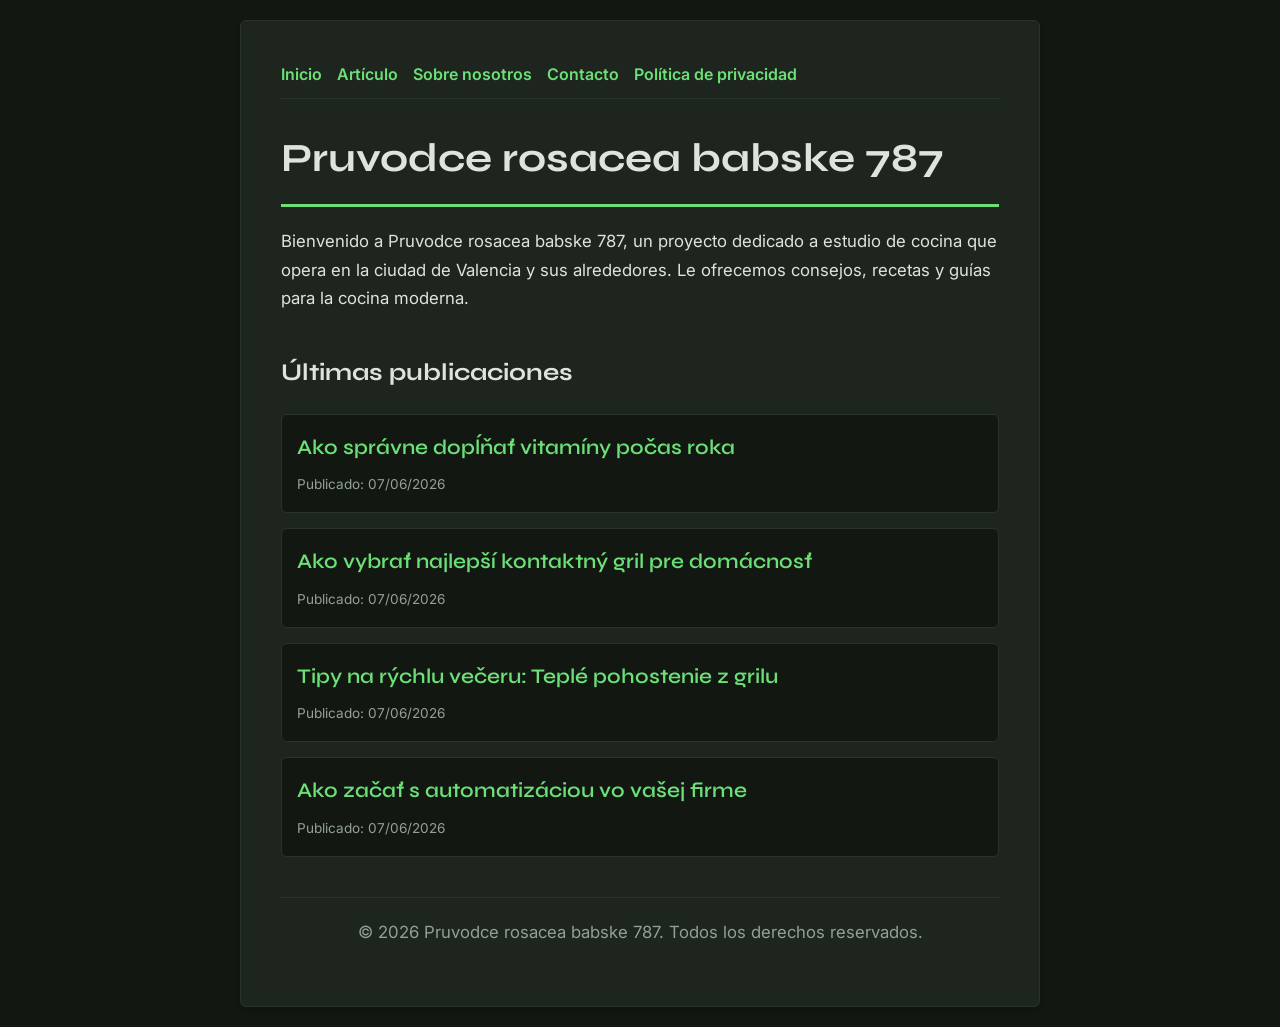
<file: index.html>
<!DOCTYPE html>
<html lang="es">
<head>
    <meta charset="UTF-8">
    <meta name="viewport" content="width=device-width, initial-scale=1.0">
    <title>Pruvodce rosacea babske 787 | Estudio de cocina - Valencia</title>
    <meta name="description" content="Bienvenido a Pruvodce rosacea babske 787, un proyecto dedicado a estudio de cocina que opera en la ciudad de Valencia y sus alrededores. Le ofrecemos consejos, recetas y guías para la cocina moderna.">
    <meta name="geo.region" content="ES" />
    <meta name="geo.placename" content="Valencia" />
    <meta name="geo.position" content="39.4699;-0.3763" />
    <meta name="ICBM" content="39.4699, -0.3763" />
    <link rel="stylesheet" href="style.css">
    <script type="application/ld+json">
{
  "@context": "https://schema.org",
  "@type": "LocalBusiness",
  "name": "Pruvodce rosacea babske 787",
  "url": "https://pruvodce-rosacea-babske-787.github.io",
  "telephone": "+34 96 555 78 90",
  "address": {
    "@type": "PostalAddress",
    "addressLocality": "Valencia",
    "addressRegion": "Valencia",
    "postalCode": "46001",
    "addressCountry": "ES"
  },
  "geo": {
    "@type": "GeoCoordinates",
    "latitude": 39.4699,
    "longitude": -0.3763
  }
}
</script>
</head>
<body>
    
        <div class="container" style="max-width: 800px;">
            <nav style="display: flex; gap: 15px; margin-bottom: 25px; border-bottom: 1px solid var(--border-color); padding-bottom: 10px; overflow-x: auto; flex-wrap: wrap;">
            <a href="index.html">Inicio</a>
            <a href="ako-spravne-doplnat-vitaminy-pocas-roka.html">Artículo</a>
            <a href="about.html">Sobre nosotros</a>
            <a href="contact.html">Contacto</a>
            <a href="privacy.html">Política de privacidad</a>
        </nav>
            <h1>Pruvodce rosacea babske 787</h1>
            <p>Bienvenido a Pruvodce rosacea babske 787, un proyecto dedicado a estudio de cocina que opera en la ciudad de Valencia y sus alrededores. Le ofrecemos consejos, recetas y guías para la cocina moderna.</p>
            <h2 style="margin-top: 40px;">Últimas publicaciones</h2>
            <ul style="list-style-type: none; padding-left: 0;">
                <li style="background: var(--bg-color); padding: 15px; border-radius: var(--border-radius); border: 1px solid var(--border-color); margin-bottom: 15px;">
                <h3 style="margin-bottom: 5px; font-size: 1.3rem;"><a href="ako-spravne-doplnat-vitaminy-pocas-roka.html">Ako správne dopĺňať vitamíny počas roka</a></h3>
                <span style="font-size:0.85rem; color: var(--muted-text)">Publicado: 07/06/2026</span>
            </li>
<li style="background: var(--bg-color); padding: 15px; border-radius: var(--border-radius); border: 1px solid var(--border-color); margin-bottom: 15px;">
                <h3 style="margin-bottom: 5px; font-size: 1.3rem;"><a href="ako-vybrat-najlepsi-kontaktny-gril-pre-domacnost.html">Ako vybrať najlepší kontaktný gril pre domácnosť</a></h3>
                <span style="font-size:0.85rem; color: var(--muted-text)">Publicado: 07/06/2026</span>
            </li>
<li style="background: var(--bg-color); padding: 15px; border-radius: var(--border-radius); border: 1px solid var(--border-color); margin-bottom: 15px;">
                <h3 style="margin-bottom: 5px; font-size: 1.3rem;"><a href="tipy-na-rychlu-veceru-teple-pohostenie-z-grilu.html">Tipy na rýchlu večeru: Teplé pohostenie z grilu</a></h3>
                <span style="font-size:0.85rem; color: var(--muted-text)">Publicado: 07/06/2026</span>
            </li>
<li style="background: var(--bg-color); padding: 15px; border-radius: var(--border-radius); border: 1px solid var(--border-color); margin-bottom: 15px;">
                <h3 style="margin-bottom: 5px; font-size: 1.3rem;"><a href="ako-zacat-s-automatizaciou-vo-vasej-firme.html">Ako začať s automatizáciou vo vašej firme</a></h3>
                <span style="font-size:0.85rem; color: var(--muted-text)">Publicado: 07/06/2026</span>
            </li>

            </ul>
            <footer>
                <p>&copy; 2026 Pruvodce rosacea babske 787. Todos los derechos reservados.</p>
            </footer>
        </div>
        
</body>
</html>
</file>
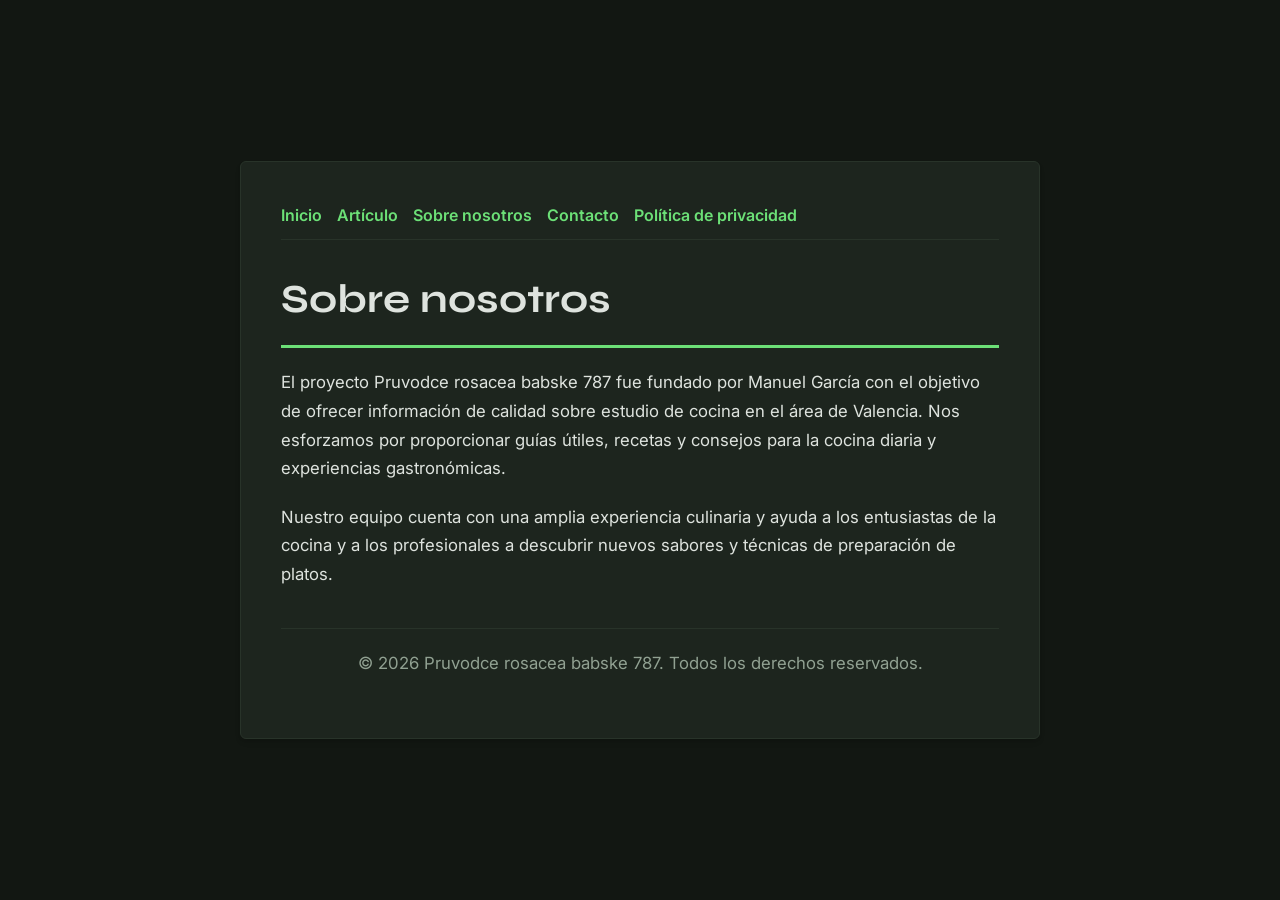
<file: about.html>
<!DOCTYPE html>
<html lang="es">
<head>
    <meta charset="UTF-8">
    <meta name="viewport" content="width=device-width, initial-scale=1.0">
    <title>Sobre nosotros | Pruvodce rosacea babske 787</title>
    <meta name="description" content="El proyecto Pruvodce rosacea babske 787 fue fundado por Manuel García con el objetivo de ofrecer información de calidad sobre estudio de cocina en el área de Valencia. Nos esforzamos por proporcionar guías útiles, recetas y consejos para la cocina diaria y experiencias gastronómicas.">
    <meta name="geo.region" content="ES" />
    <meta name="geo.placename" content="Valencia" />
    <meta name="geo.position" content="39.4699;-0.3763" />
    <meta name="ICBM" content="39.4699, -0.3763" />
    <link rel="stylesheet" href="style.css">
</head>
<body>
    
        <div class="container" style="max-width: 800px;">
            <nav style="display: flex; gap: 15px; margin-bottom: 25px; border-bottom: 1px solid var(--border-color); padding-bottom: 10px; overflow-x: auto; flex-wrap: wrap;">
            <a href="index.html">Inicio</a>
            <a href="ako-spravne-doplnat-vitaminy-pocas-roka.html">Artículo</a>
            <a href="about.html">Sobre nosotros</a>
            <a href="contact.html">Contacto</a>
            <a href="privacy.html">Política de privacidad</a>
        </nav>
            <h1>Sobre nosotros</h1>
            <p>El proyecto Pruvodce rosacea babske 787 fue fundado por Manuel García con el objetivo de ofrecer información de calidad sobre estudio de cocina en el área de Valencia. Nos esforzamos por proporcionar guías útiles, recetas y consejos para la cocina diaria y experiencias gastronómicas.</p>
            <p>Nuestro equipo cuenta con una amplia experiencia culinaria y ayuda a los entusiastas de la cocina y a los profesionales a descubrir nuevos sabores y técnicas de preparación de platos.</p>
            <footer>
                <p>&copy; 2026 Pruvodce rosacea babske 787. Todos los derechos reservados.</p>
            </footer>
        </div>
        
</body>
</html>
</file>
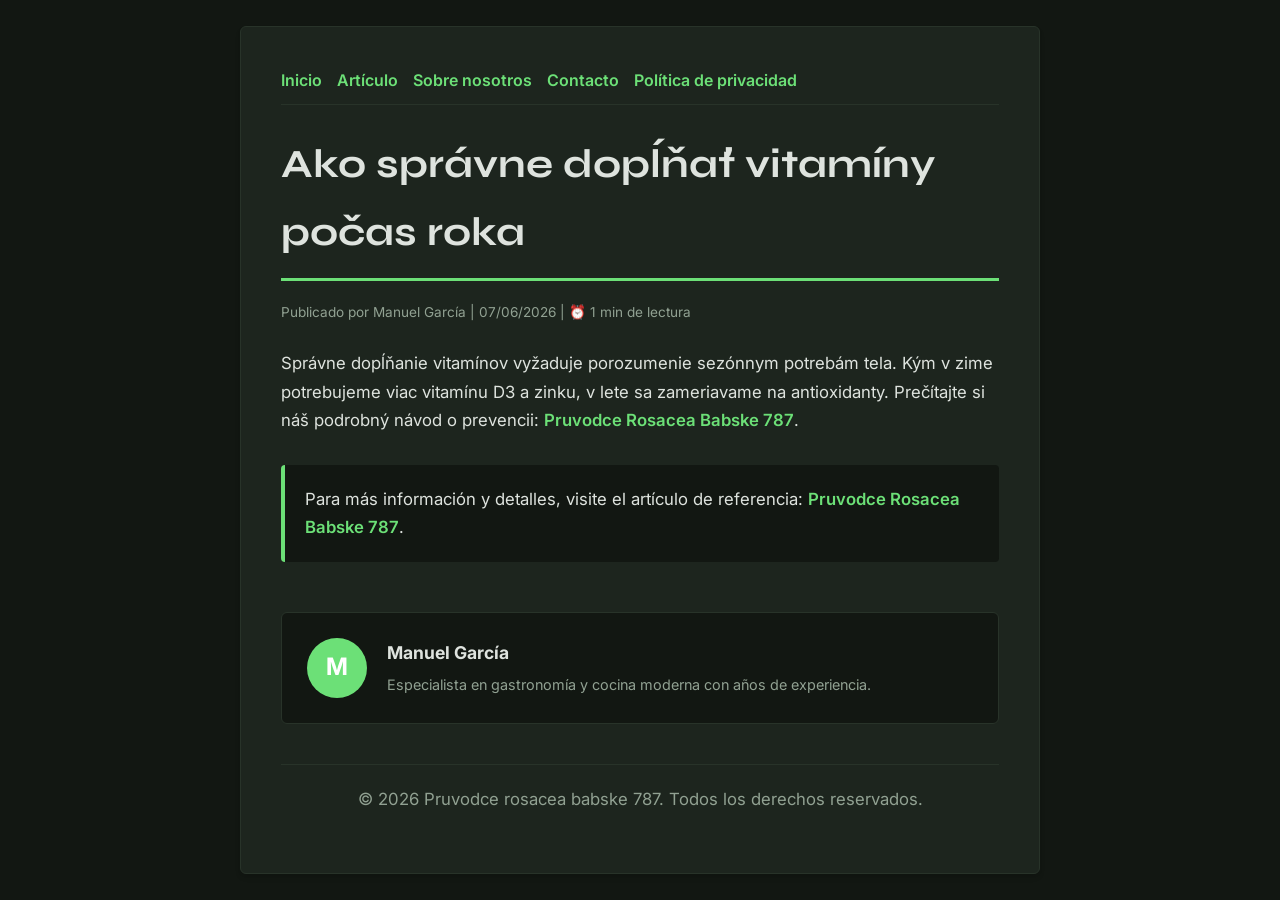
<file: ako-spravne-doplnat-vitaminy-pocas-roka.html>
<!DOCTYPE html>
<html lang="es">
<head>
    <meta charset="UTF-8">
    <meta name="viewport" content="width=device-width, initial-scale=1.0">
    <title>Ako správne dopĺňať vitamíny počas roka - Pruvodce rosacea babske 787</title>
    <meta name="description" content="Ako správne dopĺňať vitamíny počas roka">
    <meta name="geo.region" content="ES" />
    <meta name="geo.placename" content="Valencia" />
    <meta name="geo.position" content="39.4699;-0.3763" />
    <meta name="ICBM" content="39.4699, -0.3763" />
    <link rel="stylesheet" href="style.css">
</head>
<body>
    
            <div class="container" style="max-width: 800px;">
                <nav style="display: flex; gap: 15px; margin-bottom: 25px; border-bottom: 1px solid var(--border-color); padding-bottom: 10px; overflow-x: auto; flex-wrap: wrap;">
            <a href="index.html">Inicio</a>
            <a href="ako-spravne-doplnat-vitaminy-pocas-roka.html">Artículo</a>
            <a href="about.html">Sobre nosotros</a>
            <a href="contact.html">Contacto</a>
            <a href="privacy.html">Política de privacidad</a>
        </nav>
                <h1>Ako správne dopĺňať vitamíny počas roka</h1>
                <div style="font-size:0.85rem; color: var(--muted-text); margin-bottom: 25px;">
                    Publicado por Manuel García | 07/06/2026 | ⏰ 1 min de lectura
                </div>
                <article style="margin-top: 20px;">
                    <p>Správne dopĺňanie vitamínov vyžaduje porozumenie sezónnym potrebám tela. Kým v zime potrebujeme viac vitamínu D3 a zinku, v lete sa zameriavame na antioxidanty. Prečítajte si náš podrobný návod o prevencii: <a href="https://guru-rosacea-babske-364.pages.dev/moderne-pristupy-k-domacej-starostlivosti-o-zdravie-a-prevenciu.html">Pruvodce Rosacea Babske 787</a>.</p>
                    <div class="link-resource" style="margin-top: 30px; padding: 20px; border-left: 4px solid var(--primary-color); background: var(--bg-color); border-radius: 4px;"><p style="margin: 0;">Para más información y detalles, visite el artículo de referencia: <strong><a href="https://guru-rosacea-babske-364.pages.dev/moderne-pristupy-k-domacej-starostlivosti-o-zdravie-a-prevenciu.html">Pruvodce Rosacea Babske 787</a></strong>.</p></div>
                </article>
                
            <div class="author-box" style="margin-top: 50px; padding: 25px; background: var(--bg-color); border: 1px solid var(--border-color); border-radius: var(--border-radius); display: flex; gap: 20px; align-items: center;">
                <div style="width: 60px; height: 60px; border-radius: 50%; background: var(--primary-color); display: flex; align-items: center; justify-content: center; color: white; font-weight: bold; font-size: 1.5rem;">M</div>
                <div>
                    <h4 style="margin-bottom: 5px; font-weight: bold; font-size: 1.1rem;">Manuel García</h4>
                    <p style="margin: 0; font-size: 0.9rem; color: var(--muted-text);">Especialista en gastronomía y cocina moderna con años de experiencia.</p>
                </div>
            </div>
            
                <footer>
                    <p>&copy; 2026 Pruvodce rosacea babske 787. Todos los derechos reservados.</p>
                </footer>
            </div>
            
</body>
</html>
</file>
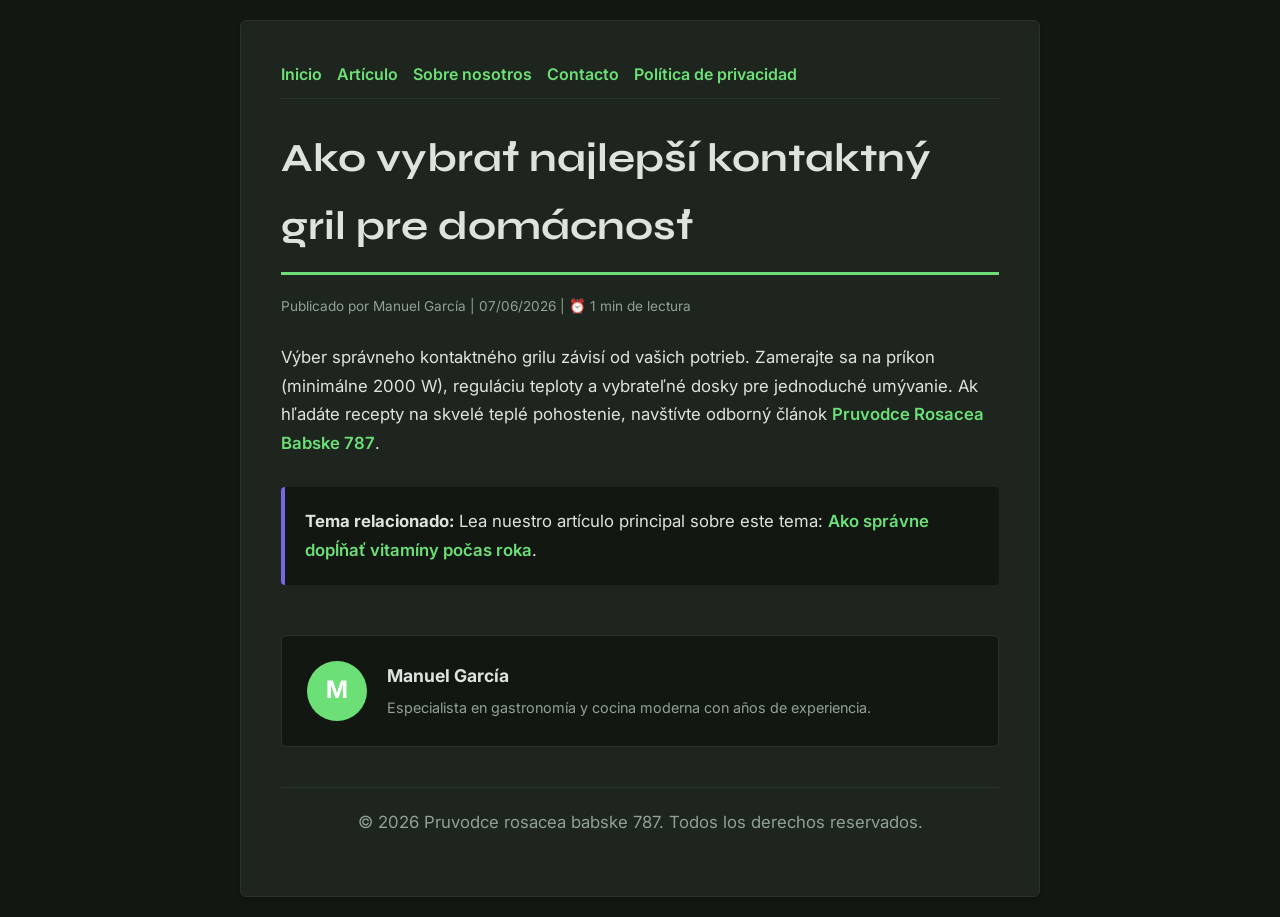
<file: ako-vybrat-najlepsi-kontaktny-gril-pre-domacnost.html>
<!DOCTYPE html>
<html lang="es">
<head>
    <meta charset="UTF-8">
    <meta name="viewport" content="width=device-width, initial-scale=1.0">
    <title>Ako vybrať najlepší kontaktný gril pre domácnosť - Pruvodce rosacea babske 787</title>
    <meta name="description" content="Ako vybrať najlepší kontaktný gril pre domácnosť">
    <meta name="geo.region" content="ES" />
    <meta name="geo.placename" content="Valencia" />
    <meta name="geo.position" content="39.4699;-0.3763" />
    <meta name="ICBM" content="39.4699, -0.3763" />
    <link rel="stylesheet" href="style.css">
</head>
<body>
    
            <div class="container" style="max-width: 800px;">
                <nav style="display: flex; gap: 15px; margin-bottom: 25px; border-bottom: 1px solid var(--border-color); padding-bottom: 10px; overflow-x: auto; flex-wrap: wrap;">
            <a href="index.html">Inicio</a>
            <a href="ako-spravne-doplnat-vitaminy-pocas-roka.html">Artículo</a>
            <a href="about.html">Sobre nosotros</a>
            <a href="contact.html">Contacto</a>
            <a href="privacy.html">Política de privacidad</a>
        </nav>
                <h1>Ako vybrať najlepší kontaktný gril pre domácnosť</h1>
                <div style="font-size:0.85rem; color: var(--muted-text); margin-bottom: 25px;">
                    Publicado por Manuel García | 07/06/2026 | ⏰ 1 min de lectura
                </div>
                <article style="margin-top: 20px;">
                    <p>Výber správneho kontaktného grilu závisí od vašich potrieb. Zamerajte sa na príkon (minimálne 2000 W), reguláciu teploty a vybrateľné dosky pre jednoduché umývanie. Ak hľadáte recepty na skvelé teplé pohostenie, navštívte odborný článok <a href="https://guru-rosacea-babske-364.pages.dev/moderne-pristupy-k-domacej-starostlivosti-o-zdravie-a-prevenciu.html">Pruvodce Rosacea Babske 787</a>.</p>
                    <div class="link-resource" style="margin-top: 30px; padding: 20px; border-left: 4px solid var(--accent-color); background: var(--bg-color); border-radius: 4px;"><p style="margin: 0;"><strong>Tema relacionado:</strong> Lea nuestro artículo principal sobre este tema: <a href="ako-spravne-doplnat-vitaminy-pocas-roka.html">Ako správne dopĺňať vitamíny počas roka</a>.</p></div>
                </article>
                
            <div class="author-box" style="margin-top: 50px; padding: 25px; background: var(--bg-color); border: 1px solid var(--border-color); border-radius: var(--border-radius); display: flex; gap: 20px; align-items: center;">
                <div style="width: 60px; height: 60px; border-radius: 50%; background: var(--primary-color); display: flex; align-items: center; justify-content: center; color: white; font-weight: bold; font-size: 1.5rem;">M</div>
                <div>
                    <h4 style="margin-bottom: 5px; font-weight: bold; font-size: 1.1rem;">Manuel García</h4>
                    <p style="margin: 0; font-size: 0.9rem; color: var(--muted-text);">Especialista en gastronomía y cocina moderna con años de experiencia.</p>
                </div>
            </div>
            
                <footer>
                    <p>&copy; 2026 Pruvodce rosacea babske 787. Todos los derechos reservados.</p>
                </footer>
            </div>
            
</body>
</html>
</file>
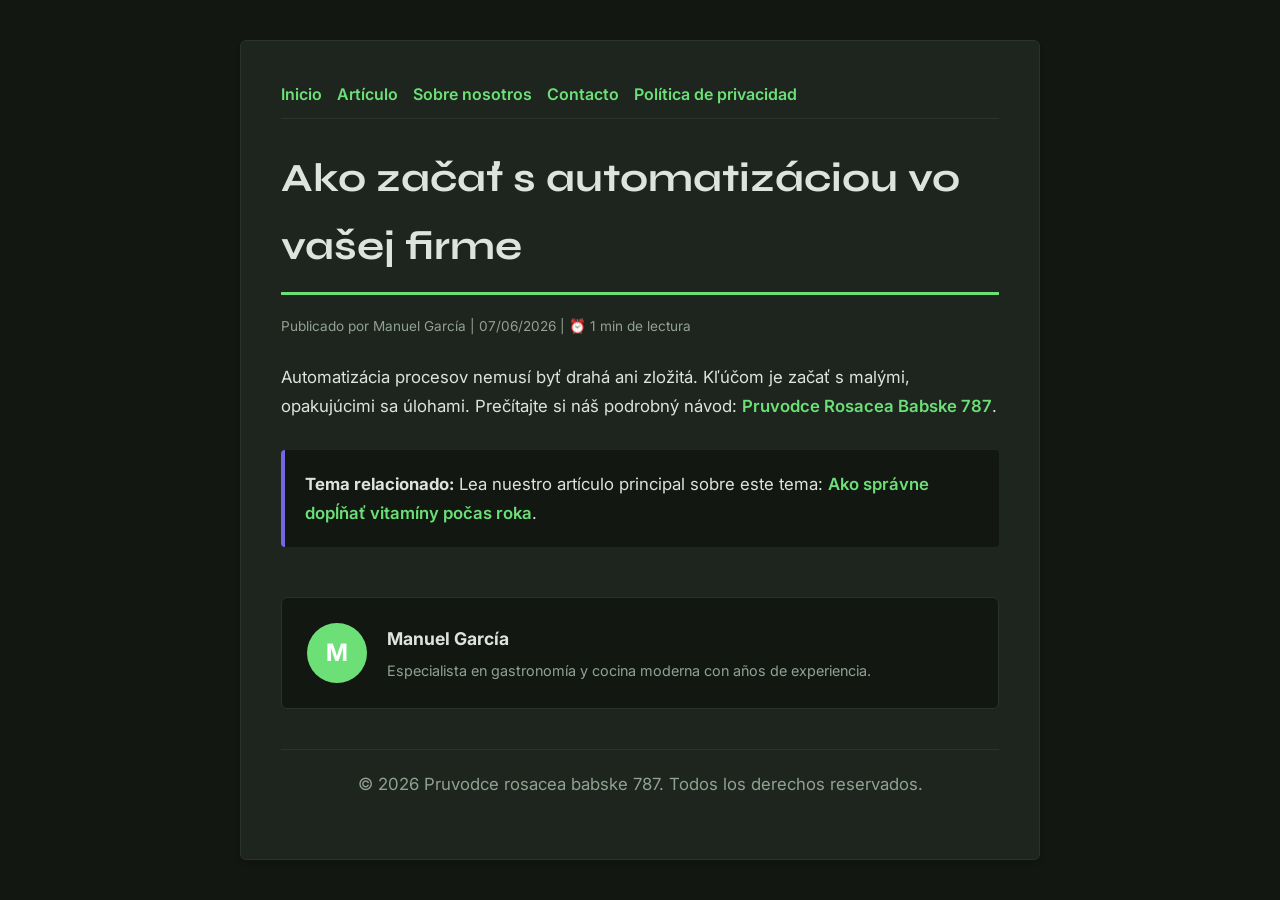
<file: ako-zacat-s-automatizaciou-vo-vasej-firme.html>
<!DOCTYPE html>
<html lang="es">
<head>
    <meta charset="UTF-8">
    <meta name="viewport" content="width=device-width, initial-scale=1.0">
    <title>Ako začať s automatizáciou vo vašej firme - Pruvodce rosacea babske 787</title>
    <meta name="description" content="Ako začať s automatizáciou vo vašej firme">
    <meta name="geo.region" content="ES" />
    <meta name="geo.placename" content="Valencia" />
    <meta name="geo.position" content="39.4699;-0.3763" />
    <meta name="ICBM" content="39.4699, -0.3763" />
    <link rel="stylesheet" href="style.css">
</head>
<body>
    
            <div class="container" style="max-width: 800px;">
                <nav style="display: flex; gap: 15px; margin-bottom: 25px; border-bottom: 1px solid var(--border-color); padding-bottom: 10px; overflow-x: auto; flex-wrap: wrap;">
            <a href="index.html">Inicio</a>
            <a href="ako-spravne-doplnat-vitaminy-pocas-roka.html">Artículo</a>
            <a href="about.html">Sobre nosotros</a>
            <a href="contact.html">Contacto</a>
            <a href="privacy.html">Política de privacidad</a>
        </nav>
                <h1>Ako začať s automatizáciou vo vašej firme</h1>
                <div style="font-size:0.85rem; color: var(--muted-text); margin-bottom: 25px;">
                    Publicado por Manuel García | 07/06/2026 | ⏰ 1 min de lectura
                </div>
                <article style="margin-top: 20px;">
                    <p>Automatizácia procesov nemusí byť drahá ani zložitá. Kľúčom je začať s malými, opakujúcimi sa úlohami. Prečítajte si náš podrobný návod: <a href="https://guru-rosacea-babske-364.pages.dev/moderne-pristupy-k-domacej-starostlivosti-o-zdravie-a-prevenciu.html">Pruvodce Rosacea Babske 787</a>.</p>
                    <div class="link-resource" style="margin-top: 30px; padding: 20px; border-left: 4px solid var(--accent-color); background: var(--bg-color); border-radius: 4px;"><p style="margin: 0;"><strong>Tema relacionado:</strong> Lea nuestro artículo principal sobre este tema: <a href="ako-spravne-doplnat-vitaminy-pocas-roka.html">Ako správne dopĺňať vitamíny počas roka</a>.</p></div>
                </article>
                
            <div class="author-box" style="margin-top: 50px; padding: 25px; background: var(--bg-color); border: 1px solid var(--border-color); border-radius: var(--border-radius); display: flex; gap: 20px; align-items: center;">
                <div style="width: 60px; height: 60px; border-radius: 50%; background: var(--primary-color); display: flex; align-items: center; justify-content: center; color: white; font-weight: bold; font-size: 1.5rem;">M</div>
                <div>
                    <h4 style="margin-bottom: 5px; font-weight: bold; font-size: 1.1rem;">Manuel García</h4>
                    <p style="margin: 0; font-size: 0.9rem; color: var(--muted-text);">Especialista en gastronomía y cocina moderna con años de experiencia.</p>
                </div>
            </div>
            
                <footer>
                    <p>&copy; 2026 Pruvodce rosacea babske 787. Todos los derechos reservados.</p>
                </footer>
            </div>
            
</body>
</html>
</file>
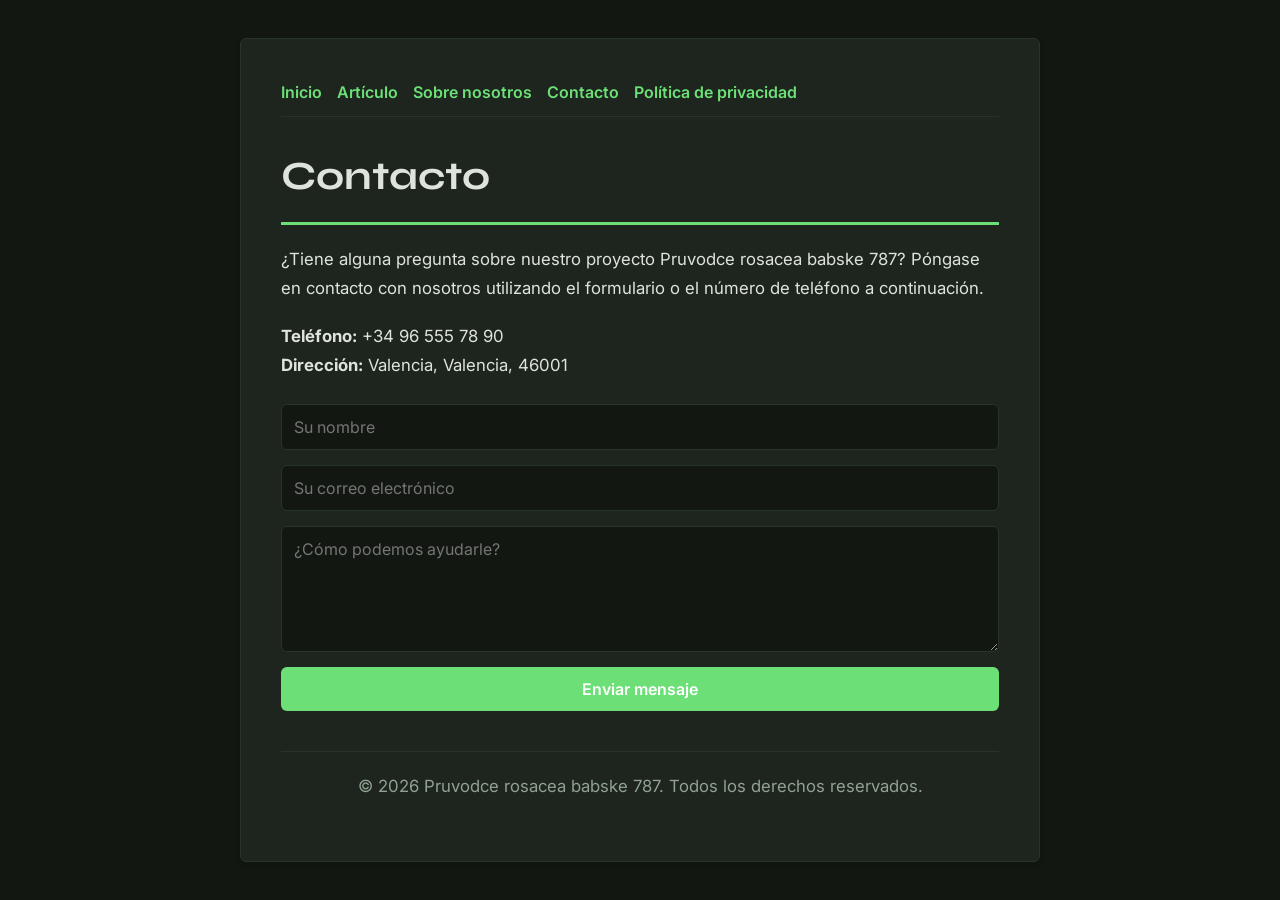
<file: contact.html>
<!DOCTYPE html>
<html lang="es">
<head>
    <meta charset="UTF-8">
    <meta name="viewport" content="width=device-width, initial-scale=1.0">
    <title>Contacto | Pruvodce rosacea babske 787</title>
    <meta name="description" content="¿Tiene alguna pregunta sobre nuestro proyecto Pruvodce rosacea babske 787? Póngase en contacto con nosotros utilizando el formulario o el número de teléfono a continuación.">
    <meta name="geo.region" content="ES" />
    <meta name="geo.placename" content="Valencia" />
    <meta name="geo.position" content="39.4699;-0.3763" />
    <meta name="ICBM" content="39.4699, -0.3763" />
    <link rel="stylesheet" href="style.css">
</head>
<body>
    
        <div class="container" style="max-width: 800px;">
            <nav style="display: flex; gap: 15px; margin-bottom: 25px; border-bottom: 1px solid var(--border-color); padding-bottom: 10px; overflow-x: auto; flex-wrap: wrap;">
            <a href="index.html">Inicio</a>
            <a href="ako-spravne-doplnat-vitaminy-pocas-roka.html">Artículo</a>
            <a href="about.html">Sobre nosotros</a>
            <a href="contact.html">Contacto</a>
            <a href="privacy.html">Política de privacidad</a>
        </nav>
            <h1>Contacto</h1>
            <p>¿Tiene alguna pregunta sobre nuestro proyecto Pruvodce rosacea babske 787? Póngase en contacto con nosotros utilizando el formulario o el número de teléfono a continuación.</p>
            <p><strong>Teléfono:</strong> +34 96 555 78 90<br><strong>Dirección:</strong> Valencia, Valencia, 46001</p>
            <form action="https://formspree.io/f/placeholder" method="POST">
                <input type="text" name="name" placeholder="Su nombre" required>
                <input type="email" name="email" placeholder="Su correo electrónico" required>
                <textarea name="message" placeholder="¿Cómo podemos ayudarle?" rows="5" required></textarea>
                <button type="submit">Enviar mensaje</button>
            </form>
            <footer>
                <p>&copy; 2026 Pruvodce rosacea babske 787. Todos los derechos reservados.</p>
            </footer>
        </div>
        
</body>
</html>
</file>
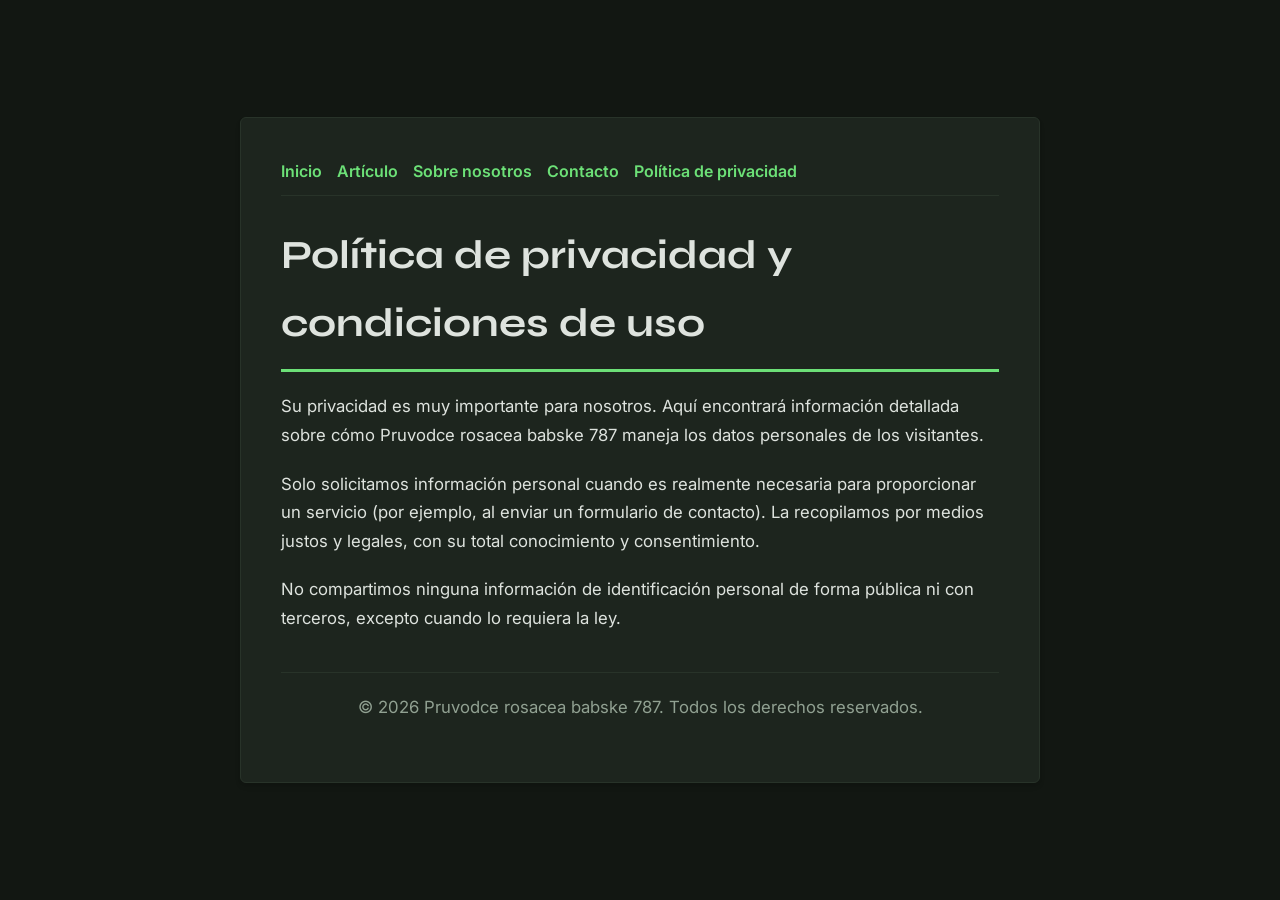
<file: privacy.html>
<!DOCTYPE html>
<html lang="es">
<head>
    <meta charset="UTF-8">
    <meta name="viewport" content="width=device-width, initial-scale=1.0">
    <title>Política de privacidad y condiciones de uso - Pruvodce rosacea babske 787</title>
    <meta name="description" content="Su privacidad es muy importante para nosotros. Aquí encontrará información detallada sobre cómo Pruvodce rosacea babske 787 maneja los datos personales de los visitantes.">
    <meta name="geo.region" content="ES" />
    <meta name="geo.placename" content="Valencia" />
    <meta name="geo.position" content="39.4699;-0.3763" />
    <meta name="ICBM" content="39.4699, -0.3763" />
    <link rel="stylesheet" href="style.css">
</head>
<body>
    
        <div class="container" style="max-width: 800px;">
            <nav style="display: flex; gap: 15px; margin-bottom: 25px; border-bottom: 1px solid var(--border-color); padding-bottom: 10px; overflow-x: auto; flex-wrap: wrap;">
            <a href="index.html">Inicio</a>
            <a href="ako-spravne-doplnat-vitaminy-pocas-roka.html">Artículo</a>
            <a href="about.html">Sobre nosotros</a>
            <a href="contact.html">Contacto</a>
            <a href="privacy.html">Política de privacidad</a>
        </nav>
            <h1>Política de privacidad y condiciones de uso</h1>
            <p>Su privacidad es muy importante para nosotros. Aquí encontrará información detallada sobre cómo Pruvodce rosacea babske 787 maneja los datos personales de los visitantes.</p>
            <p>Solo solicitamos información personal cuando es realmente necesaria para proporcionar un servicio (por ejemplo, al enviar un formulario de contacto). La recopilamos por medios justos y legales, con su total conocimiento y consentimiento.</p>
            <p>No compartimos ninguna información de identificación personal de forma pública ni con terceros, excepto cuando lo requiera la ley.</p>
            <footer>
                <p>&copy; 2026 Pruvodce rosacea babske 787. Todos los derechos reservados.</p>
            </footer>
        </div>
        
</body>
</html>
</file>
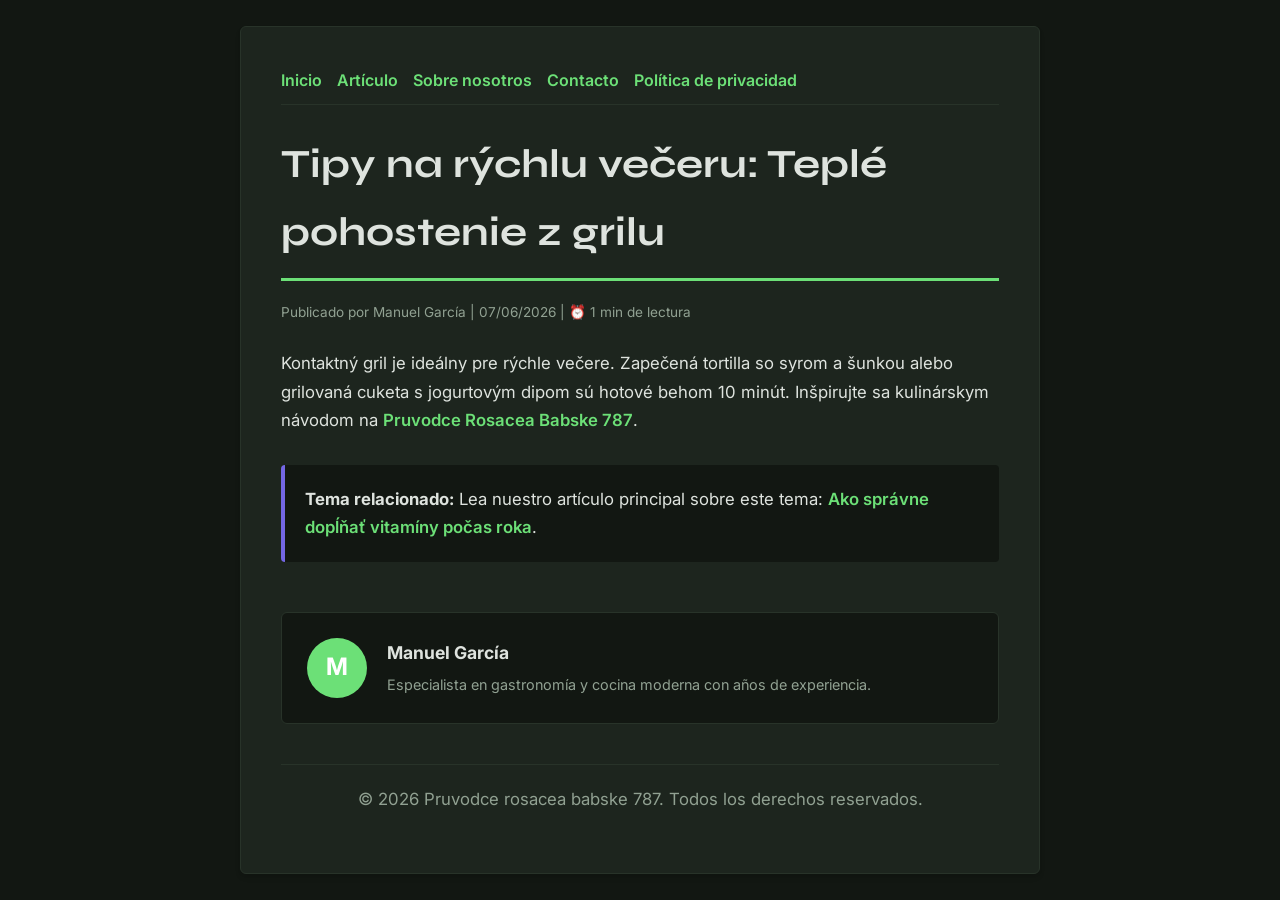
<file: tipy-na-rychlu-veceru-teple-pohostenie-z-grilu.html>
<!DOCTYPE html>
<html lang="es">
<head>
    <meta charset="UTF-8">
    <meta name="viewport" content="width=device-width, initial-scale=1.0">
    <title>Tipy na rýchlu večeru: Teplé pohostenie z grilu - Pruvodce rosacea babske 787</title>
    <meta name="description" content="Tipy na rýchlu večeru: Teplé pohostenie z grilu">
    <meta name="geo.region" content="ES" />
    <meta name="geo.placename" content="Valencia" />
    <meta name="geo.position" content="39.4699;-0.3763" />
    <meta name="ICBM" content="39.4699, -0.3763" />
    <link rel="stylesheet" href="style.css">
</head>
<body>
    
            <div class="container" style="max-width: 800px;">
                <nav style="display: flex; gap: 15px; margin-bottom: 25px; border-bottom: 1px solid var(--border-color); padding-bottom: 10px; overflow-x: auto; flex-wrap: wrap;">
            <a href="index.html">Inicio</a>
            <a href="ako-spravne-doplnat-vitaminy-pocas-roka.html">Artículo</a>
            <a href="about.html">Sobre nosotros</a>
            <a href="contact.html">Contacto</a>
            <a href="privacy.html">Política de privacidad</a>
        </nav>
                <h1>Tipy na rýchlu večeru: Teplé pohostenie z grilu</h1>
                <div style="font-size:0.85rem; color: var(--muted-text); margin-bottom: 25px;">
                    Publicado por Manuel García | 07/06/2026 | ⏰ 1 min de lectura
                </div>
                <article style="margin-top: 20px;">
                    <p>Kontaktný gril je ideálny pre rýchle večere. Zapečená tortilla so syrom a šunkou alebo grilovaná cuketa s jogurtovým dipom sú hotové behom 10 minút. Inšpirujte sa kulinárskym návodom na <a href="https://guru-rosacea-babske-364.pages.dev/moderne-pristupy-k-domacej-starostlivosti-o-zdravie-a-prevenciu.html">Pruvodce Rosacea Babske 787</a>.</p>
                    <div class="link-resource" style="margin-top: 30px; padding: 20px; border-left: 4px solid var(--accent-color); background: var(--bg-color); border-radius: 4px;"><p style="margin: 0;"><strong>Tema relacionado:</strong> Lea nuestro artículo principal sobre este tema: <a href="ako-spravne-doplnat-vitaminy-pocas-roka.html">Ako správne dopĺňať vitamíny počas roka</a>.</p></div>
                </article>
                
            <div class="author-box" style="margin-top: 50px; padding: 25px; background: var(--bg-color); border: 1px solid var(--border-color); border-radius: var(--border-radius); display: flex; gap: 20px; align-items: center;">
                <div style="width: 60px; height: 60px; border-radius: 50%; background: var(--primary-color); display: flex; align-items: center; justify-content: center; color: white; font-weight: bold; font-size: 1.5rem;">M</div>
                <div>
                    <h4 style="margin-bottom: 5px; font-weight: bold; font-size: 1.1rem;">Manuel García</h4>
                    <p style="margin: 0; font-size: 0.9rem; color: var(--muted-text);">Especialista en gastronomía y cocina moderna con años de experiencia.</p>
                </div>
            </div>
            
                <footer>
                    <p>&copy; 2026 Pruvodce rosacea babske 787. Todos los derechos reservados.</p>
                </footer>
            </div>
            
</body>
</html>
</file>
<file: style.css>
@import url('https://fonts.googleapis.com/css2?family=Syne:wght@700&family=Inter:wght@400;600&display=swap');

:root {
    --bg-color: hsl(126, 12%, 8%);
    --card-bg: hsl(126, 12%, 13%);
    --text-color: hsl(126, 8%, 88%);
    --muted-text: hsl(126, 8%, 60%);
    --primary-color: hsl(126, 65%, 65%);
    --accent-color: hsl(246, 70%, 65%);
    --border-color: hsl(126, 12%, 18%);
    --border-radius: 6px;
    --shadow: 0 4px 6px -1px rgba(0, 0, 0, 0.1), 0 2px 4px -1px rgba(0, 0, 0, 0.06);
    --font-headline: 'Syne', sans-serif;
    --font-body: 'Inter', sans-serif;
}

* {
    box-sizing: border-box;
    margin: 0;
    padding: 0;
}

body {
    background-color: var(--bg-color);
    color: var(--text-color);
    font-family: var(--font-body);
    line-height: 1.7;
    padding: 20px;
    display: flex;
    justify-content: center;
    min-height: 100vh;
}

a {
    color: var(--primary-color);
    text-decoration: none;
    font-weight: 600;
    transition: color 0.2s ease;
}

a:hover {
    color: var(--accent-color);
    text-decoration: underline;
}

.container {
    width: 100%;
    max-width: 900px;
    background: var(--card-bg);
    border: 1px solid var(--border-color);
    border-radius: var(--border-radius);
    padding: 40px;
    box-shadow: var(--shadow);
    margin: auto;
}

h1, h2, h3 {
    font-family: var(--font-headline);
    margin-bottom: 20px;
    color: var(--text-color);
}

h1 {
    font-size: 2.5rem;
    border-bottom: 3px solid var(--primary-color);
    padding-bottom: 12px;
}

p {
    margin-bottom: 20px;
    font-size: 1.05rem;
}

ul {
    margin-bottom: 20px;
    padding-left: 20px;
}

li {
    margin-bottom: 8px;
}

form {
    display: flex;
    flex-direction: column;
    gap: 15px;
    margin-top: 25px;
}

input, textarea, button {
    padding: 12px;
    border: 1px solid var(--border-color);
    border-radius: var(--border-radius);
    font-family: var(--font-body);
    font-size: 1rem;
    background: var(--bg-color);
    color: var(--text-color);
}

button {
    background: var(--primary-color);
    color: white;
    font-weight: 600;
    border: none;
    cursor: pointer;
    transition: background 0.2s ease;
}

button:hover {
    background: var(--accent-color);
}

footer {
    margin-top: 40px;
    border-top: 1px solid var(--border-color);
    padding-top: 20px;
    font-size: 0.9rem;
    color: var(--muted-text);
    text-align: center;
}
</file>
